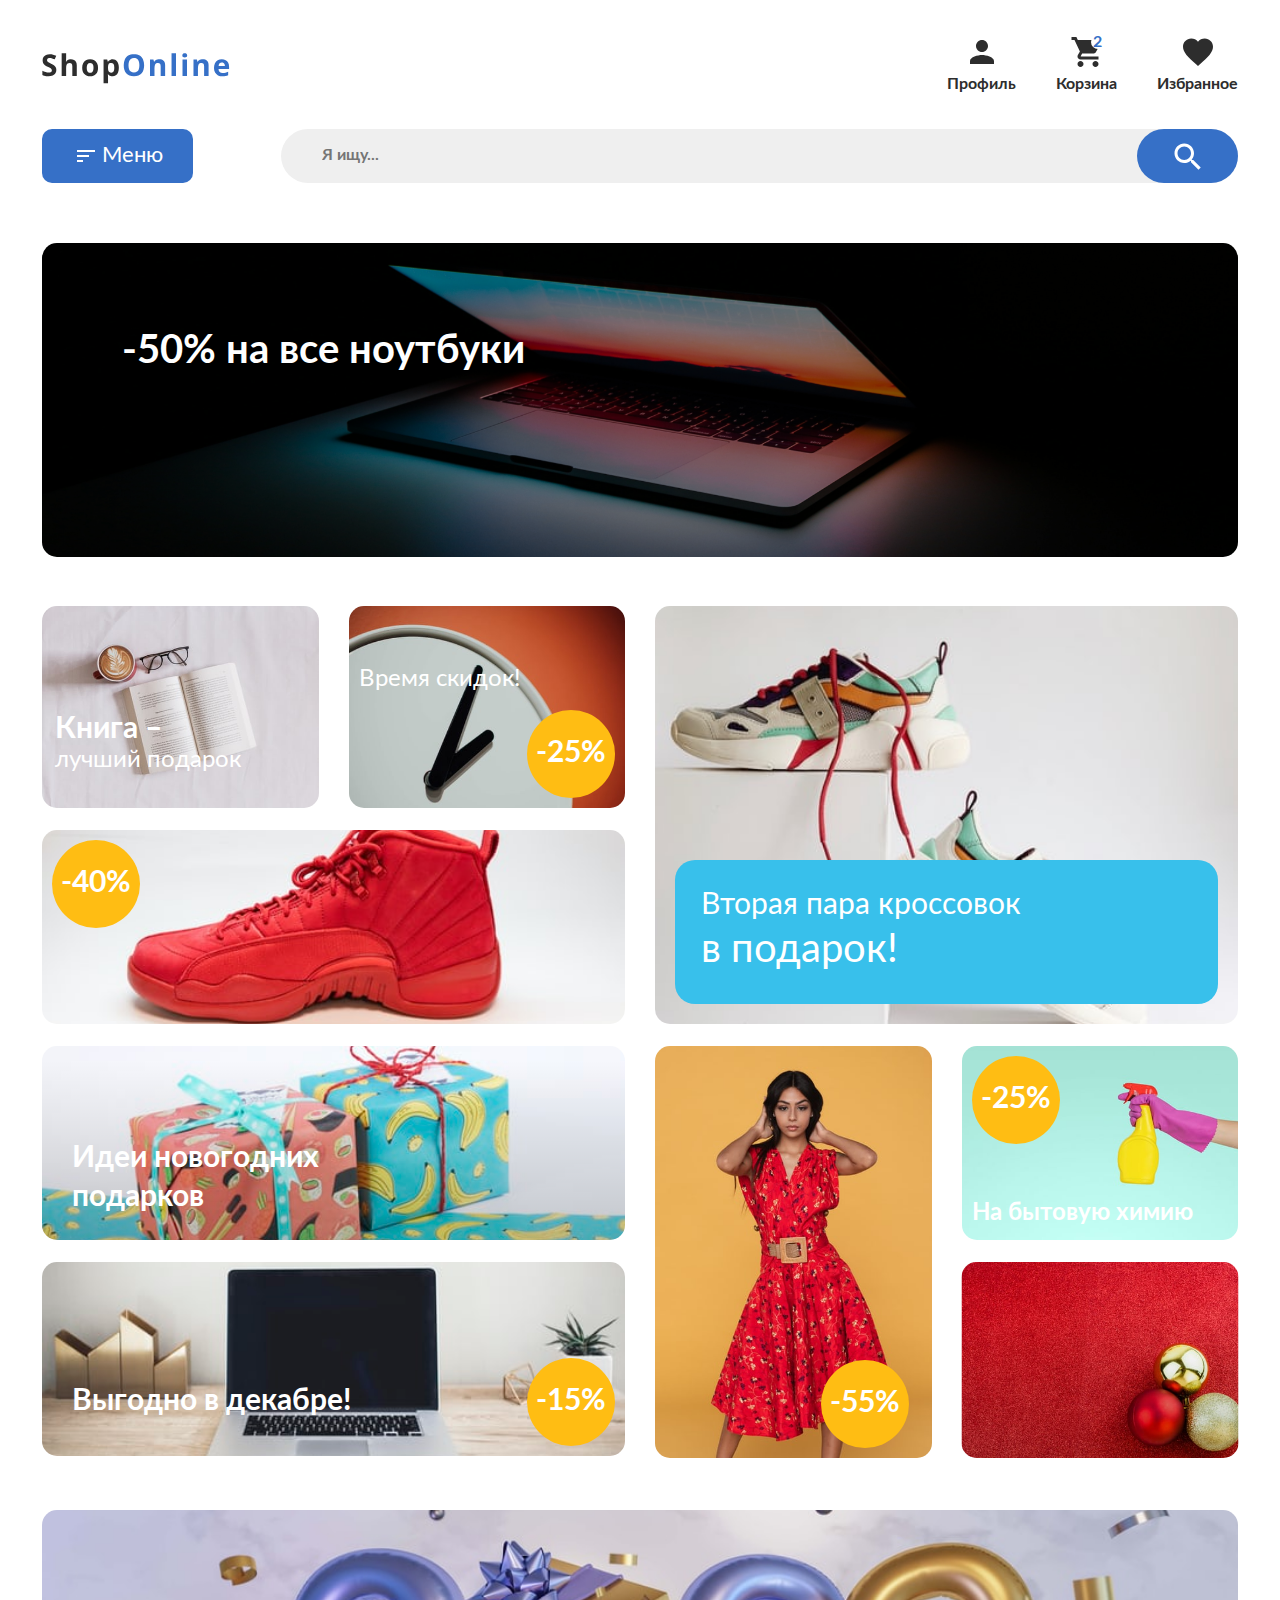
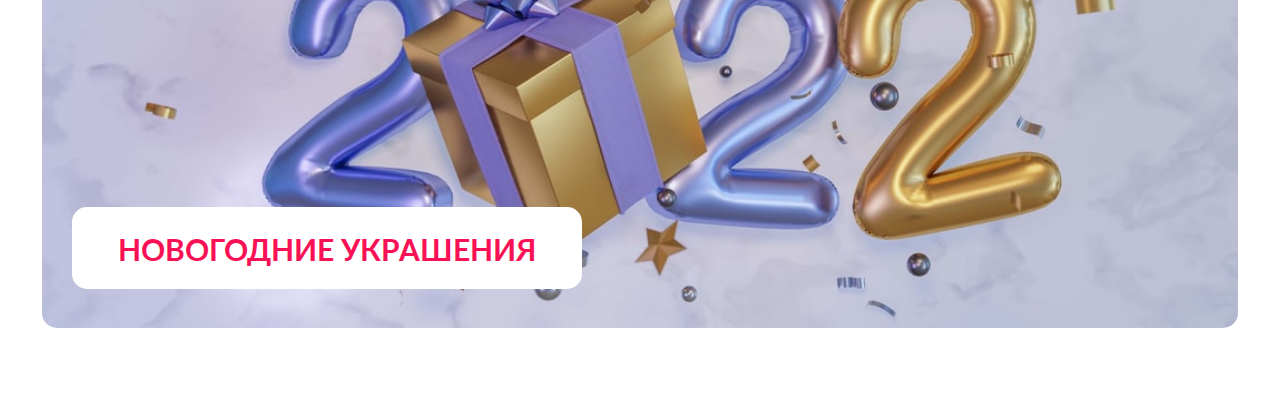
<file: index.html>
<!DOCTYPE html>
<html lang="ru">
<head>
  <meta charset="utf-8">
  <meta name="viewport" content="width=device-width, initial-scale=1.0">
  <link rel="icon" type="image/svg+xml" href="images/favicon.svg">
  <link rel="icon" type="image/png" href="images/favicon.png">
  <title>ShopOnline</title>

  <link rel="preload" href="fonts/Lato-Bold.woff" as="font" type="font/woff" crossorigin>
  <link rel="preload" href="fonts/Lato-Bold.woff2" as="font" type="font/woff2" crossorigin>

  <link rel="stylesheet" href="css/normalize.css">
  <link rel="stylesheet" href="css/index.css">

  <script src="script/script.js" defer></script>
</head>
<body class="page">

  <header class="header">
    <div class="container">
      <div class="header__row">
        <a class="logo">
          <img class="logo__image" src="images/logo.svg" alt="логотип ShopOnline">
        </a>
        <a href="#" class="header__menu">Меню</a>

        <form action="" class="search" name="search">
          <input class="search__input" type="text" name="search" placeholder="Я ищу..." aria-label="Поиск">
          <button class="search__button" type="submit"></button>
        </form>

        <div class="icons">
            <a href="#" class="icons__link icons__link_profile">
              <span class="icons__image">
                <svg width="24" height="24" viewbox="0 0 24 24" fill="currentColor" xmlns="http://www.w3.org/2000/svg">
                  <path d="M12 12C15.315 12 18 9.315 18 6C18 2.685 15.315 0 12 0C8.685 0 6 2.685 6 6C6 9.315 8.685 12 12 12ZM12 15C7.995 15 0 17.01 0 21V24H24V21C24 17.01 16.005 15 12 15Z"/>
                </svg>
              </span>
              Профиль
            </a>
            <a href="#" class="icons__link icons__link_basket">
              <span class="icons__image">
                <svg width="31" height="30" viewbox="0 0 31 30" fill="currentColor" xmlns="http://www.w3.org/2000/svg">
                  <path d="M9.5 24C7.85 24 6.515 25.35 6.515 27C6.515 28.65 7.85 30 9.5 30C11.15 30 12.5 28.65 12.5 27C12.5 25.35 11.15 24 9.5 24ZM0.5 0V3H3.5L8.9 14.385L6.875 18.06C6.635 18.48 6.5 18.975 6.5 19.5C6.5 21.15 7.85 22.5 9.5 22.5H27.5V19.5H10.13C9.92 19.5 9.755 19.335 9.755 19.125L9.8 18.945L11.15 16.5H22.325C23.45 16.5 24.44 15.885 24.95 14.955L30.32 5.22C30.44 5.01 30.5 4.755 30.5 4.5C30.5 3.675 29.825 3 29 3H6.815L5.405 0H0.5ZM24.5 24C22.85 24 21.515 25.35 21.515 27C21.515 28.65 22.85 30 24.5 30C26.15 30 27.5 28.65 27.5 27C27.5 25.35 26.15 24 24.5 24Z"/>
                </svg>
                <span class="icons__amount">2</span>
              </span>
              Корзина
            </a>
            <a href="#" class="icons__link icons__link_favorite">
              <span class="icons__image">
                <svg width="30" height="29" viewbox="0 0 30 29" fill="currentColor" xmlns="http://www.w3.org/2000/svg">
                  <path d="M15 28.025L12.825 26.045C5.1 19.04 0 14.42 0 8.75C0 4.13 3.63 0.5 8.25 0.5C10.86 0.5 13.365 1.715 15 3.635C16.635 1.715 19.14 0.5 21.75 0.5C26.37 0.5 30 4.13 30 8.75C30 14.42 24.9 19.04 17.175 26.06L15 28.025Z"/>
                </svg>
              </span>
              Избранное
            </a>
        </div>
      </div>
    </div>
  </header>

  <main>
    <section class="promo">
      <div class="container">
        <div class="promo__row">
          <div class="promo__item info">
            <p class="info__title">-50% на все ноутбуки</p>
            <div class="period" data-deadline="2022/11/23 09:00">
            </div>
          </div>

          <div class="promo__item book">
            <p class="promo__text_size_sm"><span class="book__bold">Книга –</span> лучший подарок</p>
          </div>
          <div class="promo__item time-discount">
            <p class="promo__text_size_sm time-discount__text">Время скидок!</p>
            <p class="discount time-discount__discount">-25%</p>
          </div>
          <div class="promo__item promo__item_size_lh">
            <p class="text">Вторая пара кроссовок
              <span class="text__big">в подарок!</span></p>
          </div>
          <div class="promo__item promo__item_size_l present">
            <p class="promo__text">Идеи новогодних
              подарков</p>
          </div>
          <div class="promo__item promo__item_size_l shoes">
            <p class="discount">-40%</p>
          </div>
          <div class="promo__item promo__item_size_l benefit">
            <div class="benefit__row">
              <p class="promo__text benefit__text">Выгодно&nbsp;в&nbsp;декабре!</p>
              <p class="discount">-15%</p>
            </div>
          </div>
          <div class="promo__item promo__item_size_xl decorations">
            <p class="decorations__text">Новогодние украшения</p>
          </div>
          <div class="promo__item promo__item_size_mh dress">
            <p class="discount">-55%</p>
          </div>
          <div class="promo__item chemistry">
              <p class="discount">-25%</p>
              <p class="promo__text promo__text_size_sm">На бытовую химию</p>
          </div>
          <div class="promo__item end"></div>
        </div>

      </div>
    </section>

  </main>


</body>
</html>
</file>
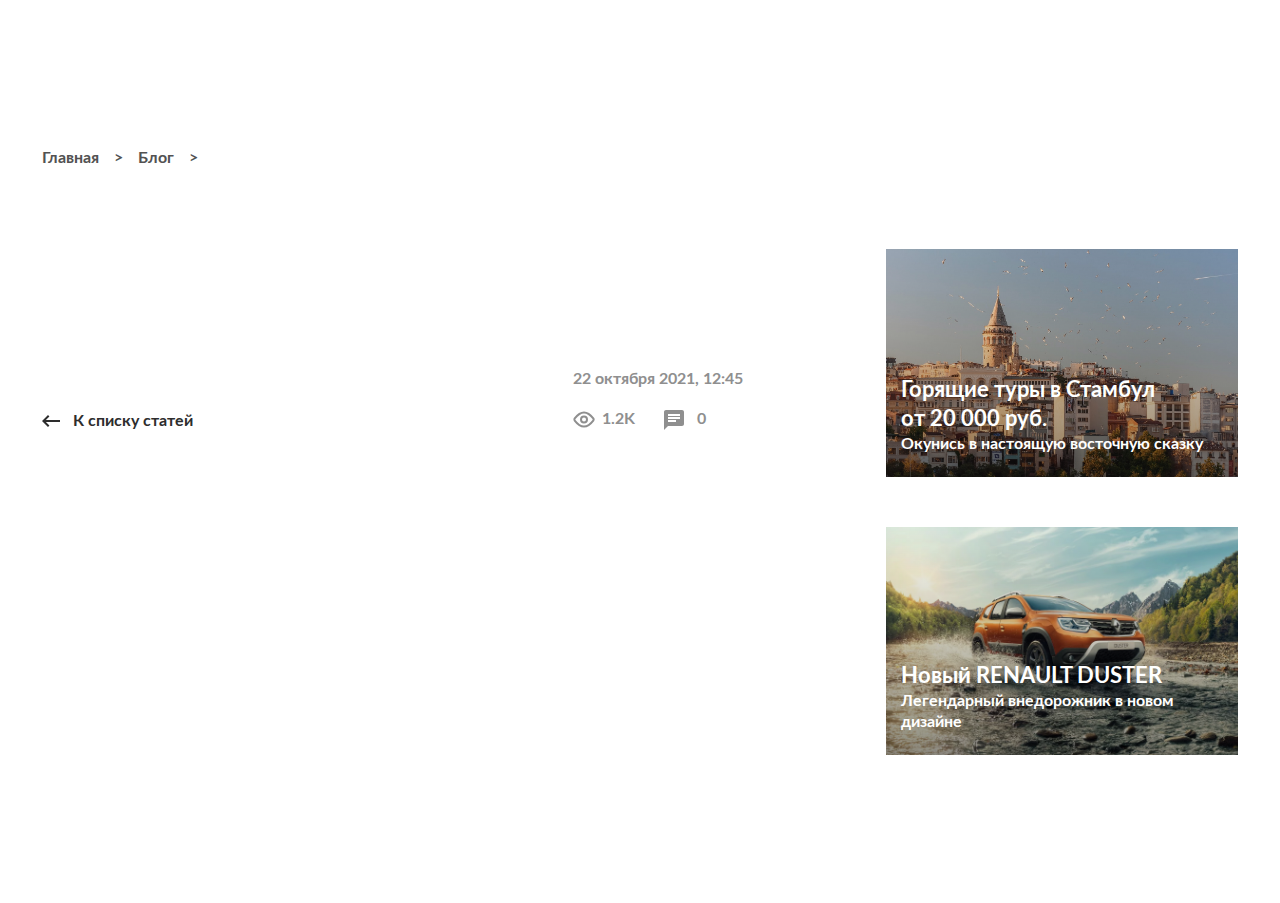
<file: article.html>
<!DOCTYPE html>
<html lang="en">
<head>
  <meta charset="UTF-8">
  <meta name="viewport" content="width=device-width, initial-scale=1.0">
  <link rel="icon" type="image/svg+xml" href="images/favicon.svg">
  <link rel="icon" type="image/png" href="images/favicon.png">
  <title>Название статьи</title>

  <link rel="preload" href="fonts/Lato-Bold.woff" as="font" type="font/woff" crossorigin>
  <link rel="preload" href="fonts/Lato-Bold.woff2" as="font" type="font/woff2" crossorigin>

  <link rel="stylesheet" href="css/normalize.css">
  <link rel="stylesheet" href="css/articles/articles.css">

  <script src="script/articles.js" defer></script>
</head>
<body>
<section class="articles">
  <div class="container">
    <nav class="navigation">
      <a href="#" class="navigation__link">Главная</a>
      <a href="/blog.html" class="navigation__link navigation__link_last">Блог</a>
      <span class="navigation__item"></span>
    </nav>
    <section class="article">
      <div class="article__body">
        <h1 class="article__title"></h1>
        <div class="article__text">
<!--          Материала для обуви лучше натуральной кожи все ещё не придумали. Качественную кожу очень приятно носить, она идеально ложится по ноге, в нужных местах немного растягивается. В кожаной обуви, если она соответствует погоде, создаётся хороший микроклимат – ноги не мёрзнут, не потеют, и чувствуют себя очень комфортно. Неудивительно, что по статистике больше 60% покупателей выбирает обувь именно из гладкой натуральной кожи. Вдобавок кожа практична и не требует трудоёмкого ухода.-->
<!--          <br>-->
<!--          Но это совсем не означает, что можно раз в полгода протереть обувь тряпочкой и на этом остановиться. Так же, как кожа лица и тела, материал обуви нуждается в заботе. Регулярный уход надолго продлит срок службы любимой пары и сделает её аккуратной и сияющей, словно только что из магазина.-->
        </div>
        <div class="article__information">
          <a href="#" class="article__back">К списку статей</a>
          <div class="information">
            <p class="author"></p>
            <div class="information__date">
<!--              <p class="email"></p>-->
              <p class="date">22 октября 2021, 12:45</p>
              <div class="info">
                <p class="info__views">1.2K</p>
                <p class="info__message">0</p>
              </div>
            </div>
          </div>
        </div>
      </div>
      <aside class="banners">
        <div class="banner banner_stambul">
          <div class="banner__text">
            <a href="#" class="banner__link" target="_blank">Горящие туры в Стамбул
              от&nbsp;20&nbsp;000 руб.</a>
            <p class="banner__paragraph">Окунись в настоящую восточную сказку</p>
          </div>
        </div>
        <div class="banner banner_renault">
          <div class="banner__text">
            <a href="#" class="banner__link" target="_blank">Новый RENAULT DUSTER</a>
            <p class="banner__paragraph">Легендарный внедорожник в новом дизайне</p>
          </div>
        </div>
      </aside>
    </section>
  </div>
</section>
</body>
</html>
</file>
<file: css/index.css>
@import "var.css";
@import "style.css";
@import "header/header.css";
@import "promo/promo.css";
</file>
<file: css/articles/articles.css>
@import "../var.css";
@import "../style.css";
@import "../navigation/navigation.css";
@import "../banners/banners.css";
@import "../info/info.css";

.articles {
  padding: 148px 0;
}
.article {
  padding: 0;
  display: flex;
  gap: 143px;
}

.article__body {
  flex: 1 1 auto;
}

.article__text {
  margin-bottom: 100px;
  font-family: 'Lato', sans-serif;
  font-style: normal;
  font-weight: 400;
  font-size: 22px;
  line-height: 150%;
  color: var(--color-header);
}

.article__title {
  font-family: 'Lato', sans-serif;
  font-style: normal;
  font-weight: 700;
  font-size: 50px;
  line-height: 130%;
  color: var(--color-header);
  margin-bottom: 40px;
}

.article__information {
  display: flex;
  align-items: flex-end;
  justify-content: space-between;
}
.article__back {
  display: flex;
  align-items: center;
  gap: 13px;
  font-family: 'Lato', sans-serif;
  font-weight: 700;
  font-size: 16px;
  line-height: 130%;
  color: var(--color-header);
}

.article__back:before {
  content: "";
  width: 18px;
  height: 12px;
  background-image: url("img/back.svg");
}

.information {
  text-align: right;
}

.author {
  font-family: 'Lato', sans-serif;
  font-weight: 400;
  font-size: 22px;
  line-height: 150%;
  color: var(--color-black);
  margin-bottom: 20px;
}

.information__date {}

.date, .email {
  font-family: 'Lato', sans-serif;
  font-weight: 700;
  font-size: 16px;
  line-height: 130%;
  color: var(--color-dark-grey);
  margin-bottom: 18px;
}

@media(max-width: 1100px) {
  .article {
    flex-direction: column;
    gap: 70px;
  }
}
@media(max-width: 850px) {
  .article__title {
    font-size: 30px;
    margin-bottom: 30px;
  }
  .article__paragraph {
    font-size: 16px;
  }
}

@media(max-width: 450px) {
  .article__information {
    flex-direction: column;
    align-items: flex-start;
  }
  .article__back {
    order: 2;
  }
  .information {
    order: 1;
    margin-bottom: 20px;
    text-align: left;
  }
}
</file>
